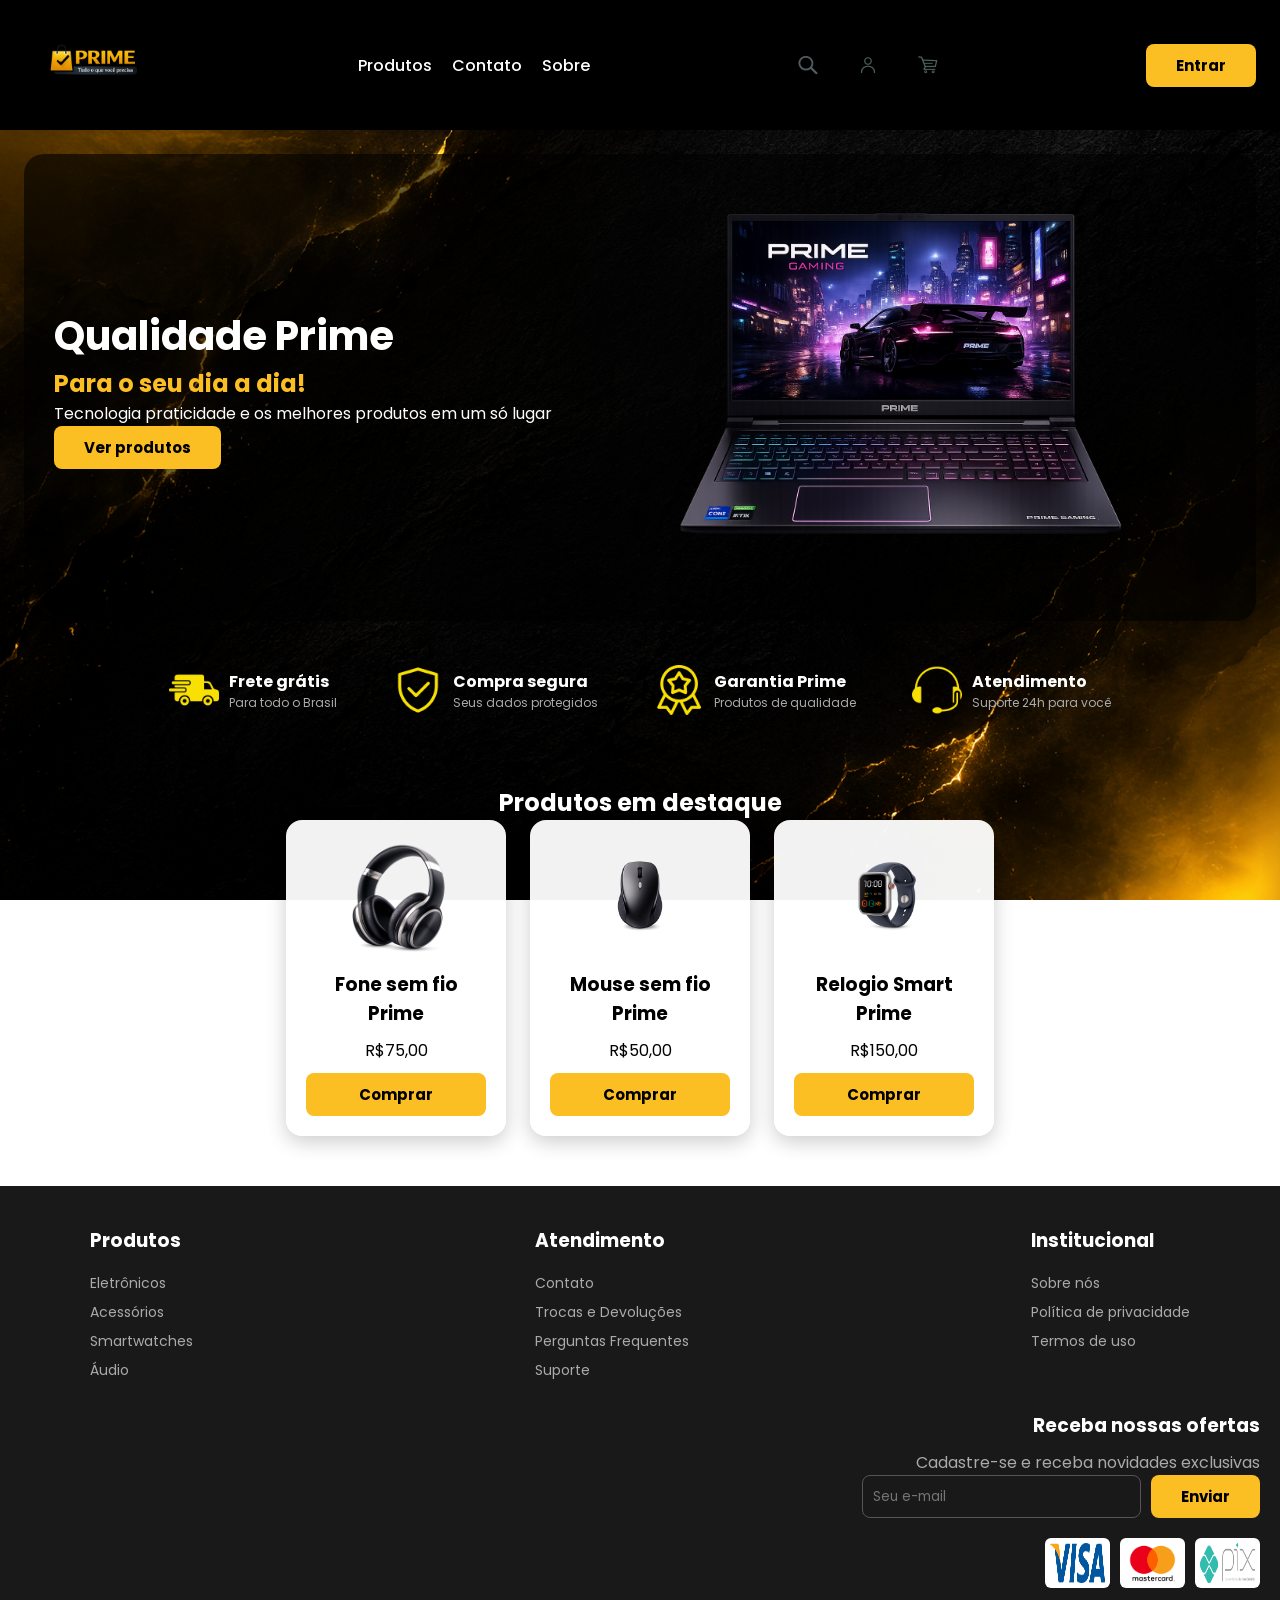
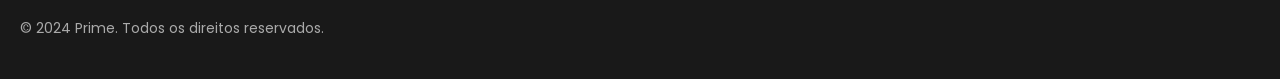
<file: index.html>
<!DOCTYPE html>
<html lang="en">
<head>
    <meta charset="UTF-8">
    <meta name="viewport" content="width=device-width, initial-scale=1.0">
    <title>Prime</title>
    <link href="https://fonts.googleapis.com/css2?family=Poppins:wght@400;600;700&display=swap" rel="stylesheet">
    <link rel ="stylesheet" href="prime.css">
</head>
<body>
    <header class="inicio">
        <div class="logo">
            <a href="Prime.html">
        <img src="Logo moderno da PRIME com tagline.png"  alt="PRIME">  
            </a>
        </div>
        <nav class="menu">
            <a href="">Produtos</a>
            <a href="">Contato</a>
            <a href="">Sobre</a>
        </nav>
        <div class="icones">
        <img src="Lupa.png">
        <img src="Usuario.png">
        <img src="Carrinho_de_compras.png">
        </div>
        <button class="btn">Entrar</button>
    </header>
    <section class="banner">
        <div class="banner-texto">
            <h1>Qualidade Prime</h1>
            <h2>Para o seu dia a dia!</h2>
            <p>Tecnologia praticidade e os melhores produtos em um só lugar</p>
            <button class="btn">Ver produtos</button>
        </div>
         <div class="banner-img">
        <img src="Notebook_Gamer_Prime.png">
        </div>

    </section>
    <section class="beneficios">
        <div class="beneficio">
        <img src="delivery.png">
             <div class="texto">
            <h4>Frete grátis</h4>
            <span class="texto">Para todo o Brasil</span>
            </div>
        </div>
        <div class="beneficio">
            <img src="shield.png">
            <div class="texto">
            <h4>Compra segura</h4>
            <span class="texto">Seus dados protegidos</span>
            </div>
        </div>
         <div class="beneficio">
        <img src="badge.png">
        <div class="texto">
        <h4>Garantia Prime</h4>
        <span class="texto">Produtos de qualidade</span>
        </div>
        </div>
        <div class="beneficio">
            <img src="headset.png">
            <div class="texto">
            <h4>Atendimento</h4>
            <span class="texto">Suporte 24h para você</span>
            </div>
        </div>
    </section>
    <section class="produtos">
        <h2>Produtos em destaque</h2>
        <div class="cards">
            <div class="card">
                <img src="fone.png">
                <h3>Fone sem fio Prime</h3>
                <p>R$75,00</p>
                <button class="btn">Comprar</button>
            </div>
            <div class="card">
                <img src="Mouse.png">
                <h3>Mouse sem fio Prime</h3>
                <p>R$50,00</p>
                <button class="btn">Comprar</button>
            </div>
            <div class="card">
                <img src="relogio.png">
                <h3>Relogio Smart Prime</h3>
                <p>R$150,00</p>
                <button class="btn">Comprar</button>
            </div>
        </div>
    </section>
    <footer class="final">


 <div class="conteudo-footer">

  <div class="coluna">
    <h3>Produtos</h3>
    <p>Eletrônicos</p>
    <p>Acessórios</p>
    <p>Smartwatches</p>
    <p>Áudio</p>
  </div>

  <div class="coluna">
    <h3>Atendimento</h3>
    <p>Contato</p>
    <p>Trocas e Devoluções</p>
    <p>Perguntas Frequentes</p>
    <p>Suporte</p>
  </div>

  <div class="coluna">
    <h3>Institucional</h3>
    <p>Sobre nós</p>
    <p>Política de privacidade</p>
    <p>Termos de uso</p>
  </div>

</div>
<div class="novidades-exclusivas">
    <h3>Receba nossas ofertas</h3>
    <p class="texto-footer">Cadastre-se e receba novidades exclusivas</p>
  <div class="email">
    <input type="email" placeholder="Seu e-mail">
    <button class="btn">Enviar</button>
  </div>

  <div class="pagamentos">
    <img src="visa.png">
    <img src="mastercard.png">
    <img src="pix.png">
  </div>

</div>
 </div> 
<div class="copy">
  <p>© 2024 Prime. Todos os direitos reservados.</p>
</div>
    </footer>
</body>
</html>
</file>
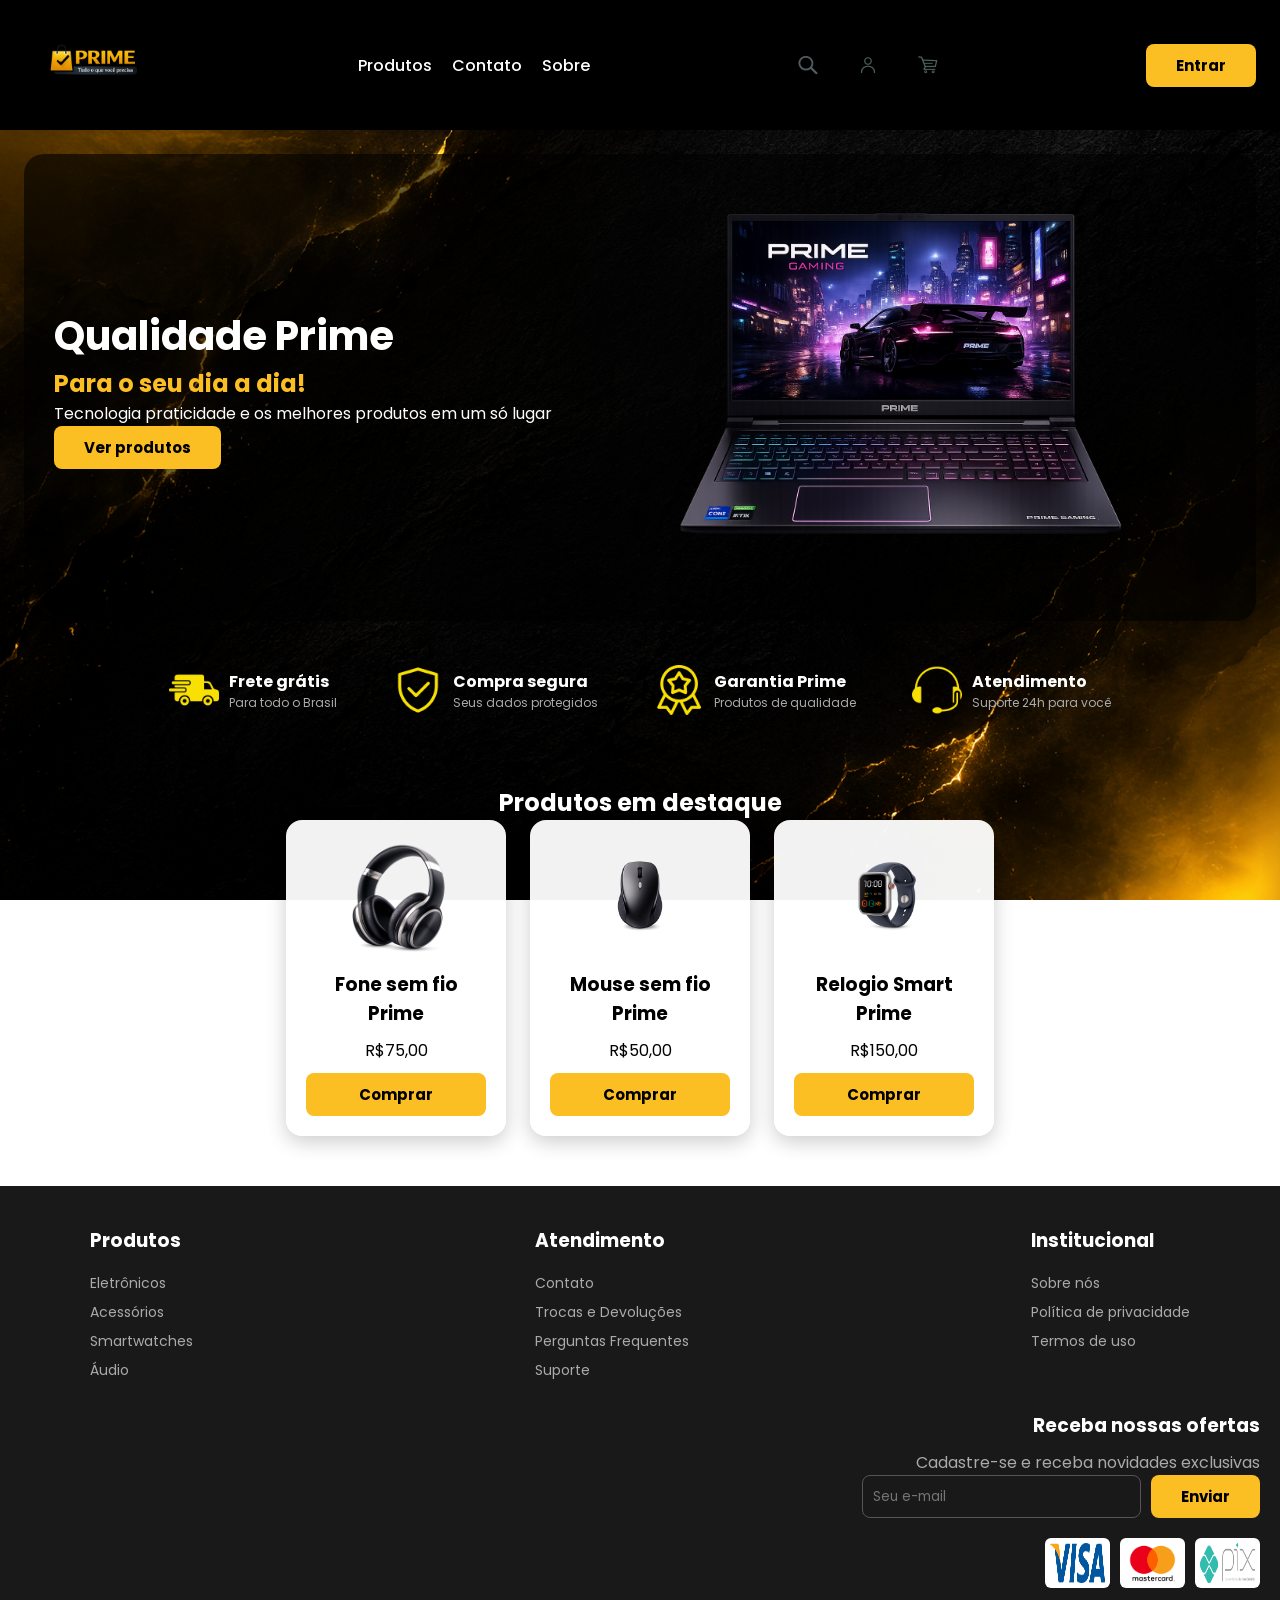
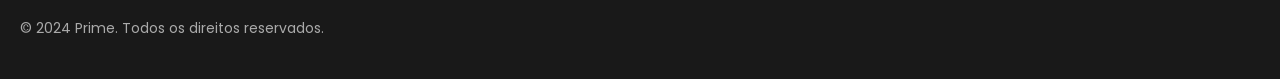
<file: Prime.html>
<!DOCTYPE html>
<html lang="en">
<head>
    <meta charset="UTF-8">
    <meta name="viewport" content="width=device-width, initial-scale=1.0">
    <title>Prime</title>
    <link href="https://fonts.googleapis.com/css2?family=Poppins:wght@400;600;700&display=swap" rel="stylesheet">
    <link rel ="stylesheet" href="prime.css">
</head>
<body>
    <header class="inicio">
        <div class="logo">
            <a href="Prime.html">
        <img src="Logo moderno da PRIME com tagline.png"  alt="PRIME">  
            </a>
        </div>
        <nav class="menu">
            <a href="">Produtos</a>
            <a href="">Contato</a>
            <a href="">Sobre</a>
        </nav>
        <div class="icones">
        <img src="Lupa.png">
        <img src="Usuario.png">
        <img src="Carrinho_de_compras.png">
        </div>
        <button class="btn">Entrar</button>
    </header>
    <section class="banner">
        <div class="banner-texto">
            <h1>Qualidade Prime</h1>
            <h2>Para o seu dia a dia!</h2>
            <p>Tecnologia praticidade e os melhores produtos em um só lugar</p>
            <button class="btn">Ver produtos</button>
        </div>
         <div class="banner-img">
        <img src="Notebook_Gamer_Prime.png">
        </div>

    </section>
    <section class="beneficios">
        <div class="beneficio">
        <img src="delivery.png">
             <div class="texto">
            <h4>Frete grátis</h4>
            <span class="texto">Para todo o Brasil</span>
            </div>
        </div>
        <div class="beneficio">
            <img src="shield.png">
            <div class="texto">
            <h4>Compra segura</h4>
            <span class="texto">Seus dados protegidos</span>
            </div>
        </div>
         <div class="beneficio">
        <img src="badge.png">
        <div class="texto">
        <h4>Garantia Prime</h4>
        <span class="texto">Produtos de qualidade</span>
        </div>
        </div>
        <div class="beneficio">
            <img src="headset.png">
            <div class="texto">
            <h4>Atendimento</h4>
            <span class="texto">Suporte 24h para você</span>
            </div>
        </div>
    </section>
    <section class="produtos">
        <h2>Produtos em destaque</h2>
        <div class="cards">
            <div class="card">
                <img src="fone.png">
                <h3>Fone sem fio Prime</h3>
                <p>R$75,00</p>
                <button class="btn">Comprar</button>
            </div>
            <div class="card">
                <img src="Mouse.png">
                <h3>Mouse sem fio Prime</h3>
                <p>R$50,00</p>
                <button class="btn">Comprar</button>
            </div>
            <div class="card">
                <img src="relogio.png">
                <h3>Relogio Smart Prime</h3>
                <p>R$150,00</p>
                <button class="btn">Comprar</button>
            </div>
        </div>
    </section>
    <footer class="final">


 <div class="conteudo-footer">

  <div class="coluna">
    <h3>Produtos</h3>
    <p>Eletrônicos</p>
    <p>Acessórios</p>
    <p>Smartwatches</p>
    <p>Áudio</p>
  </div>

  <div class="coluna">
    <h3>Atendimento</h3>
    <p>Contato</p>
    <p>Trocas e Devoluções</p>
    <p>Perguntas Frequentes</p>
    <p>Suporte</p>
  </div>

  <div class="coluna">
    <h3>Institucional</h3>
    <p>Sobre nós</p>
    <p>Política de privacidade</p>
    <p>Termos de uso</p>
  </div>

</div>
<div class="novidades-exclusivas">
    <h3>Receba nossas ofertas</h3>
    <p class="texto-footer">Cadastre-se e receba novidades exclusivas</p>
  <div class="email">
    <input type="email" placeholder="Seu e-mail">
    <button class="btn">Enviar</button>
  </div>

  <div class="pagamentos">
    <img src="visa.png">
    <img src="mastercard.png">
    <img src="pix.png">
  </div>

</div>
 </div>

   
    

 
  
<div class="copy">
  <p>© 2024 Prime. Todos os direitos reservados.</p>
</div>
    </footer>
</body>
</html>
</file>
<file: prime.css>
* {
  margin: 0;
  padding: 0;
  box-sizing: border-box;
  font-family: 'Poppins', sans-serif;
   transition: 0.3s;
}

.inicio {
  box-shadow: 0 2px 10px rgba(0,0,0,0.2);
}
.menu{
    display: flex;
    gap: 30px;
}

.menu a {
  text-decoration: none;
  color: white;
  font-weight: 500;
  transition: 0.3s;
}

.menu a:hover {
  color: #FBBF24;
}

body {
  background: url("FundoPrime.png") no-repeat center center;
  background-size: cover;
  background-attachment: fixed;
  color: white;
}

.inicio {
    display: flex;
    justify-content: space-between;
   align-items: center;
   padding: 15px 10px;
   background: black;
   height:120px;
}

.logo {
  display: block;
}

.logo img{
    width:400px;
    height:auto;
}
.icones{
    display:flex;
    align-items: center;
    gap:20px;
}
.icones img{
    width: 80px;
    cursor: pointer;
    transition:0.5s;
}
.icones img:hover{
    transform: scale(1.2);
}
.btn {
    background: #fbbf24;
    border: none;
    padding: 10px 30px;
    border-radius: 8px;
    cursor: pointer;
    font-weight: bold;
    font-size:15px;
}
.btn:hover {
    background: #f59e0b;
    transform: scale(1.05);
}

.banner {
    height: 500px;
    margin: 30px;
    padding: 40px;
    border-radius: 20px;
    background:linear-gradient(to right, #000000, #1a1a1a);
    animation: fadeIn 1s ease;
    display: flex;
    justify-content: space-between;
    align-items: center;
    background: rgba(0, 0, 0, 0.6);
}
.banner-img img {
    height:500px;
  width: 700px;
}

@keyframes fadeIn {
  from { opacity: 0; }
  to { opacity: 1; }
}

.banner h1{
    font-size: 40px;
}

.banner h2{
    color: #fbbf24;
}
button, a {
  cursor: pointer;
}

.beneficios {
   display: flex;
  justify-content: center;
  gap: 40px;
  flex-wrap: wrap;
}
.beneficio {
  display: grid;
  grid-template-columns: auto 1fr;
  align-items: center;
  gap: 10px;
  margin:10px;
  padding:10px;
}
.texto{
    display: flex;
  flex-direction: column;
  color:white;
}
.texto h3{ 
  display: flex;
    margin: 0;
  font-size: 14px;
}
.texto span {
  display: flex;
  flex-direction: column;
  font-size: 12px;
  color: #aaa;
}
.beneficio:hover{
    background: #FBBF24;
    color:black;
    border-radius: 30px;
    background: rgba(251, 191, 36, 0.2);
}
.beneficios img{
    width:50px;
    height:50px;
    object-fit: contain;
     filter: invert(77%) sepia(83%) saturate(500%) hue-rotate(2deg);
}

.produtos{
    text-align: center;
    padding: 50px 20px;
}

.card {
    background: rgba(255, 255, 255, 0.95);
    color:black;
    padding: 20px;
    border-radius: 16px;
    width: 200px;
    display:flex;
    flex-direction: column;
    gap: 10px;
    box-shadow: 0 6px 20px rgba(0,0,0,0.2); 
}

.card img{
    width: 100%;
    height: 120px;
    object-fit: contain;
}
.cards {
  display: flex;
  justify-content: center;
  gap: 30px;
  flex-wrap: wrap;
}
.card:hover {
  transform: translateY(-8px);
}


.conteudo-footer {
display: flex;
  justify-content: space-between;
  max-width: 1100px;
  margin: auto;

}
.coluna {
  display: flex;
  flex-direction: column;
  gap: 8px;
}

.coluna p {
  font-size: 14px;
  color: #aaa;
  cursor: pointer;
  transition: 0.3s;
}

.coluna p:hover {
  color: #FBBF24;
  transform: translateX(3px);
}
.final h2{
  margin-bottom: 10px;
}
.final h3 {
  margin-bottom: 10px;
}

.final a {
  display: block;
  color: #ccc;
  text-decoration: none;
  margin-bottom: 5px;
}

.final a:hover {
  color: #FBBF24;
} 
.logo-footer {
  display: flex;
  flex-direction: column;
  gap: 10px;
}
.footer-links a {
  text-decoration: none;
  color: #ccc;
  margin-bottom: 5px;
  display: block;
  transition: 0.3s;
}
.footer-links a:hover{
  color: #FBBF24;
  transform: translateY(-2px);
}
.logo-footer img {
  width: 120px;
  height: auto;
}
.novidades-exclusivas{
  display:grid;
  grid-template-columns: 1,1;
  text-align: right;
  margin-top: 30px;
  text-align: right;
  font-size: 16px;
  margin-bottom: 5px;
}
.email {
  display: flex;
  gap: 10px;
  justify-content: flex-end;
  
}
.email input {
  padding: 10px;
  border-radius: 8px;
  border: 1px solid #555;
  background: transparent;
  color: white;
  outline: none;
}
.pagamentos {
  margin-top: 20px;
  display: flex;
  gap: 10px;
  justify-content: flex-end;
}
.pagamentos img {
  width: 65px;
  background: white;
  padding: 5px;
  border-radius: 6px;
}
.texto-footer{
  color:#aaa;
}
.copy {
  text-align: left;
  margin-top: 30px;
  font-size: 14px;
  color: #aaa;
}

.final {
  background: #000;
  color: white;
  padding: 40px 20px;
  background: rgba(0, 0, 0, 0.9);
}

@media (max-width: 768px) {

  .cards {
    flex-direction: column;
    align-items: center;
  }

  .header {
    flex-direction: column;
    gap: 10px;
  }
 .conteudo-footer{
  flex-direction: column;
  text-align: center;
   body {
    background-attachment: scroll;
  }
 }
}

/* Ajustes gerais */
html {
    width: 100%;
    overflow-x: hidden;
}

body {
    min-width: 320px;
    background-attachment: fixed;
}

img {
    max-width: 100%;
}

/* Cabeçalho */
.inicio {
    gap: 20px;
    padding: 15px 24px;
    height: auto;
    min-height: 100px;
    flex-wrap: wrap;
}

.logo {
    width: 140px;
    max-width: 100%;
}

.logo img {
    width: 100%;
    height: auto;
}

.menu {
    flex-wrap: wrap;
    justify-content: center;
    gap: 20px;
}

.icones {
    gap: 12px;
}

.icones img {
    width: 48px;
}

/* Banner principal */
.banner {
    min-height: 350px;
    height: auto;
    margin: 24px;
    padding: 30px;
    gap: 24px;
}

.banner h1 {
    font-size: clamp(26px, 4vw, 40px);
}

.banner-img {
    flex: 1;
    min-width: 0;
}

.banner-img img {
    width: 100%;
    height: auto;
    max-height: 400px;
    object-fit: contain;
}

/* Benefícios */
.beneficios {
    gap: 16px;
}

/* Produtos */
.cards {
    display: grid;
    grid-template-columns: repeat(auto-fit, minmax(180px, 220px));
    justify-content: center;
    gap: 24px;
}

.card {
    width: 100%;
    min-width: 0;
}

/* Rodapé */
.conteudo-footer {
    flex-wrap: wrap;
    gap: 30px;
}

.novidades-exclusivas {
    max-width: 100%;
}

.email {
    flex-wrap: wrap;
}

.email input {
    min-width: 0;
    max-width: 100%;
}

.pagamentos {
    flex-wrap: wrap;
}

/* Tablets */
@media (max-width: 900px) {
    .inicio {
        justify-content: center;
    }

    .banner {
        min-height: 0;
        flex-direction: column;
        text-align: center;
    }

    .banner-img img {
        max-height: 300px;
    }

    .conteudo-footer {
        justify-content: center;
    }

    .novidades-exclusivas,
    .email,
    .pagamentos {
        text-align: center;
        justify-content: center;
    }
}

/* Celulares */
@media (max-width: 600px) {
    body {
        background-attachment: scroll;
    }

    .inicio {
        flex-direction: column;
        gap: 18px;
        padding: 20px 14px;
    }

    .logo {
        width: 120px;
    }

    .menu {
        gap: 14px;
    }

    .menu a {
        font-size: 14px;
    }

    .icones img {
        width: 38px;
    }

    .btn {
        padding: 10px 18px;
    }

    .banner {
        margin: 16px;
        padding: 24px 16px;
        gap: 20px;
    }

    .banner h1 {
        font-size: 28px;
    }

    .banner h2 {
        font-size: 20px;
    }

    .banner-img img {
        max-height: 220px;
    }

    .beneficios {
        flex-direction: column;
        align-items: stretch;
        gap: 8px;
    }

    .beneficio {
        margin: 4px 10px;
    }

    .produtos {
        padding: 35px 16px;
    }

    .cards {
        grid-template-columns: minmax(0, 1fr);
        gap: 20px;
    }

    .card {
        max-width: 320px;
        margin: 0 auto;
    }

    .conteudo-footer {
        flex-direction: column;
        align-items: center;
        text-align: center;
    }

    .coluna {
        align-items: center;
    }

    .novidades-exclusivas {
        text-align: center;
    }

    .email {
        flex-direction: column;
        align-items: stretch;
    }

    .pagamentos {
        justify-content: center;
    }

    .copy {
        text-align: center;
        overflow-wrap: anywhere;
    }

    .final {
        padding: 30px 16px;
    }
}
</file>
